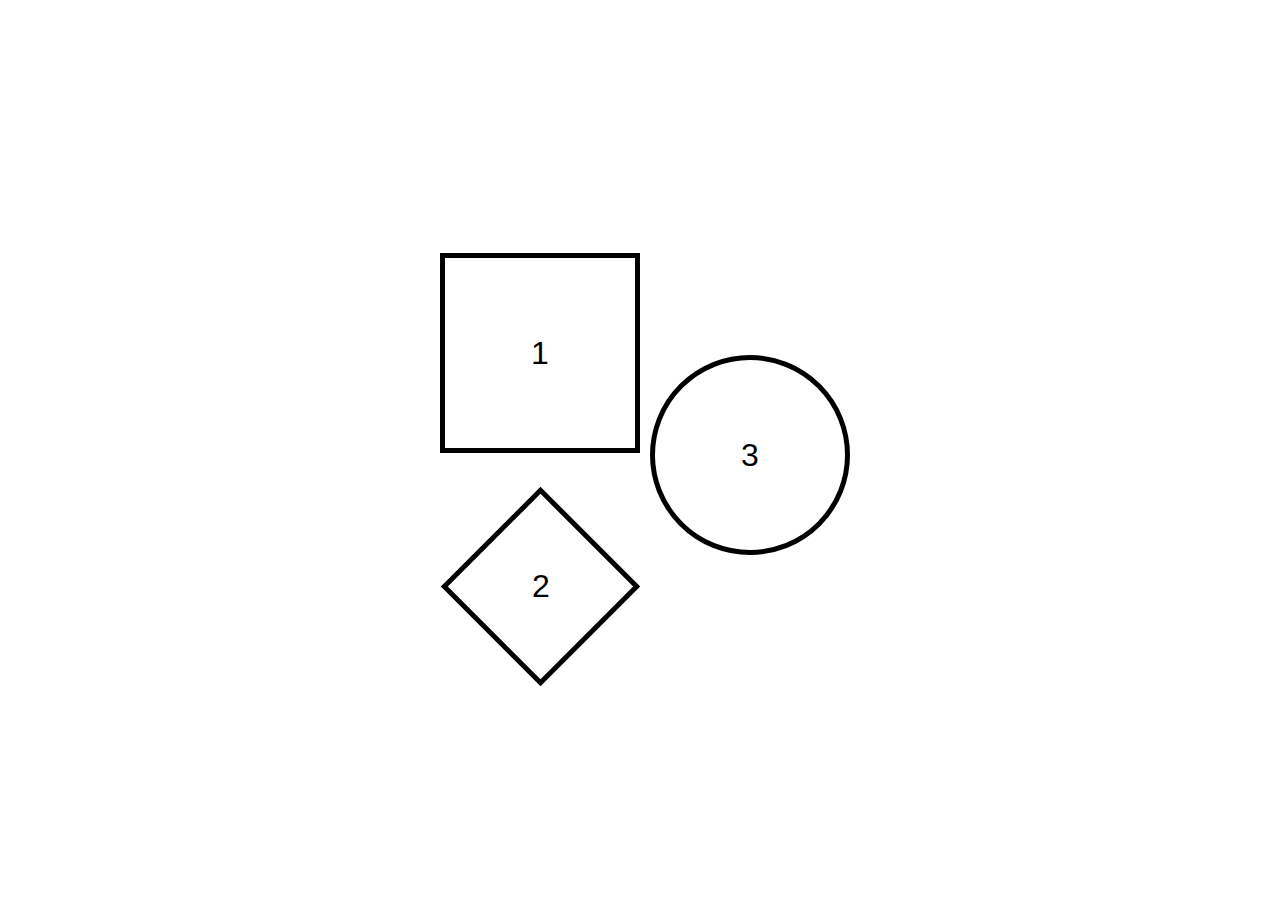
<file: project1/index.html>
<!DOCTYPE html>
<html lang="en">
<head>
    <link rel="stylesheet" href="style.css">
    <meta charset="UTF-8">
    <meta name="viewport" content="width=device-width, initial-scale=1.0">
    <title>shapes Game</title>
</head>
<body>
    <div id="main">
        <div id="boxof2">
            <div id="square" class="shape"><h1>1</h1></div>
            <div id="diamond" class="shape"><h1>2</h1></div> 
        </div>
        <div id="circle" class="shape"><h1>3</h1></div>
    </div>
</body>
</html>
</file>
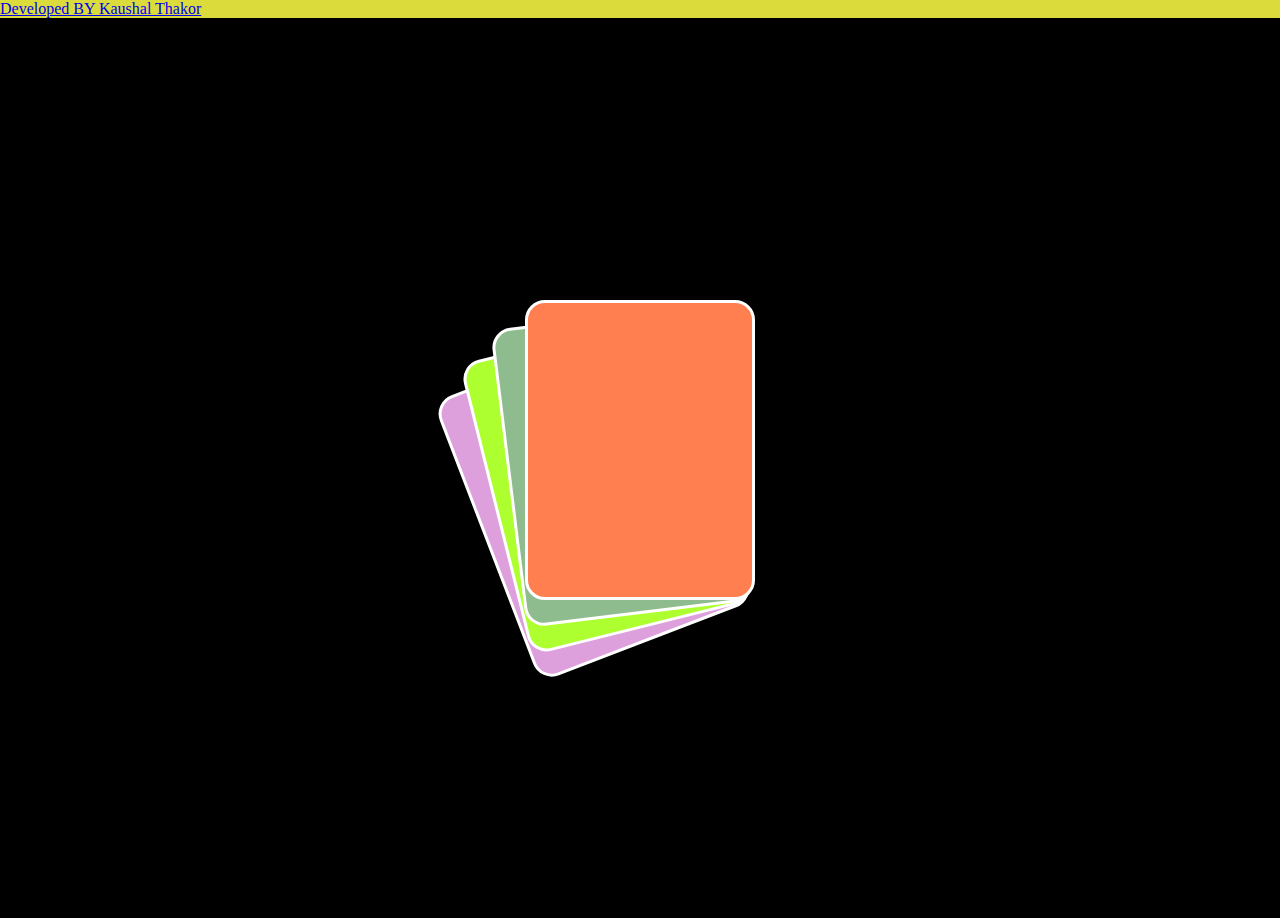
<file: project2/index.html>
<!DOCTYPE html>
<html lang="en">
<head>
    <link rel="stylesheet" href="style.css">
    <meta charset="UTF-8">
    <meta name="viewport" content="width=device-width, initial-scale=1.0">
    <title>cards</title>
</head>
<body style="background-color: rgb(219, 219, 60);">
    <a href="https://github.com/kaushalthakor">Developed BY Kaushal Thakor</a>
    <div id="main">
        
        
        <!-- <img src="https://images.unsplash.com/photo-1643725173053-ed68676f1878?w=500&auto=format&fit=crop&q=60&ixlib=rb-4.1.0&ixid=M3wxMjA3fDB8MHxzZWFyY2h8Mnx8cG9rZW1vbnxlbnwwfHwwfHx8MA%3D%3D" width="200" height="200" alt="pokemon"> -->

        <div id="card1" class="cards">

        </div>

        <!-- <img src="https://images.unsplash.com/photo-1609372332255-611485350f25?w=500&auto=format&fit=crop&q=60&ixlib=rb-4.1.0&ixid=M3wxMjA3fDB8MHxzZWFyY2h8M3x8cG9rZW1vbnxlbnwwfHwwfHx8MA%3D%3D" width="200" height="200" alt="pokemon"> -->

        <div id="card2" class="cards"></div>

        <!-- <img src="https://images.unsplash.com/photo-1609845768806-767fcfc317b6?w=500&auto=format&fit=crop&q=60&ixlib=rb-4.1.0&ixid=M3wxMjA3fDB8MHxzZWFyY2h8MTV8fHBva2Vtb258ZW58MHx8MHx8fDA%3D"woidth="200" height="200" alt="pokemon"> -->

        <div id="card3" class="cards"></div>

        <!-- <img src="https://images.unsplash.com/photo-1724114703697-999ce881b886?w=500&auto=format&fit=crop&q=60&ixlib=rb-4.1.0&ixid=M3wxMjA3fDB8MHxzZWFyY2h8NjB8fHBva2Vtb258ZW58MHx8MHx8fDA%3D"width="200" height="200" alt="pokemon"> -->

        <div id="card4" class="cards"></div>


        <!-- <div id="card1" class="card ">
            <h1>
                Y
            </h1>
        </div>
        <div id="card2" class="card">
            <h1>
                A
            </h1>
        </div>
        <div id="card3" class="card">
            <h1>
                S
            </h1>
        </div>
        <div id="card4" class="card">
            <h1>
                H
            </h1>
        </div> -->
        
        

    </div>
</body>
</html>
</file>
<file: project1/style.css>
* {
    margin: 0%;
    padding: 0%;
    box-sizing:border-box;
}

html,body {
    height: 100%;
    width: 100%;
}

/* body {
    background-color:lightgoldenrodyellow;
} */


#main {
    /* background-color:red; */
    height: 100%;   /*this is 50% of parent. and parent of main is body*/
    width: 100%;

    display: flex;
    align-items: center;
    justify-content: center;

    font-family:'Gill Sans', 'Gill Sans MT', Calibri, 'Trebuchet MS', sans-serif;
}

.shape {
    margin-top: 10px;
    margin-left: 10px;

    /* background-color:blue; */
    height: 200px;   /*this is 50% of parent. and parent of shape is main*/
    width: 200px;
    border-style: solid;
    border-width: 5px;
    align-items: center;
    justify-content: center;
    display: flex;
}

#circle {
    border-radius: 50%;
}

#diamond {
    /* height: 100px;
    width: 100px; */
    margin-top: 30%;
    rotate: 45deg;
    height: 141px;
    width: 141px;
    translate: 30px;
}


#diamond h1 {
    rotate: -45deg;
}

h1 {
    font-weight: normal;
}

#square:hover {
background-color: rgb(222, 51, 8);
}

#circle:hover {
    background-color: greenyellow ;
}

#diamond:hover {
    background-color: blue;
}
</file>
<file: project2/style.css>
* {
    margin: 0%;
    padding: 0%;
    box-sizing: border-box;
}

html,
body {
    height: 100%;
    width: 100%;
}

/* 
/* #main {
    display: flex;
    justify-content: center;
    align-items: center;
    background-color:black;
    height: 100%;
    width: 100%;

    
} */
.cards {
    border-style: solid;
    border-color: white;
    border-radius: 20px;
    height: 300px;
    width: 230px;

    position: absolute;
    top: 50%;
    left: 50%;
    transform: translate(-50%, -50%);

}

#card1 {
    z-index: 4;
    /* background-image: url("https://images.unsplash.com/photo-1643725173053-ed68676f1878?w=500&auto=format&fit=crop&q=60&ixlib=rb-4.1.0&ixid=M3wxMjA3fDB8MHxzZWFyY2h8Mnx8cG9rZW1vbnxlbnwwfHwwfHx8MA%3D%3D");
    background-size: cover;
    background-position: center;
    background-repeat: no-repeat; */
    background-color: rosybrown;

}

#card2 {
    z-index: 3;
    background-color: blue;

    rotate: -7deg;
}

#card3 {
    z-index: 2;
    background-color: green;

    rotate: -14deg;

}

#card4 {
    background-color: yellow;
    z-index: 1;
    rotate: -21deg;

}

*#main {

    height: 100%;
    width: 100%;

    /* display: flex;
    align-items: center;
    justify-content: center; */
    background-color: black;

}

.card {
    height: 300px;
    width: 230px;
    /* background-color: cadetblue; */

    /* border-style: solid;
    border-color: black;
    border-radius: 20px; */

    border: solid 2px black;
    border-radius: 20px;


    position: absolute;
    top: 50%;
    left: 50%;
    transform: translate(-50%, -50%);

    text-align: center;
}


#card1 {
    z-index: 4;
    background-color: coral;
    transform: translate(-50%, -50%);
    /*means card 1 is come at 4(forth)*/
}

#card2 {
    z-index: 3;
    background-color: darkseagreen;
    rotate: -7deg;
    /*means card 2 is come at 3(third)*/
}

#card2:hover {
    z-index: 40;
}

#card3 {
    z-index: 2;
    background-color: greenyellow;
    rotate: -14deg;
    /*means card 3 is come at 2(second)*/
}

#card3:hover {
    z-index: 40;
}

#card4 {
    z-index: 1;
    background-color: plum;
    rotate: -21deg;
    /*means card 4 is come at 1(first)*/
}

#card4:hover {
    z-index: 40;
}

#card1 h1 {
    color: black;
    padding-top: 130px;
    font-family: 'Gill Sans', 'Gill Sans MT', Calibri, 'Trebuchet MS', sans-serif;
    font-weight: bolder;
    font-size: 30px;


}


#card2 h1 {
    color: black;
    padding-top: 130px;
    font-family: 'Gill Sans', 'Gill Sans MT', Calibri, 'Trebuchet MS', sans-serif;
    font-weight: bolder;
    font-size: 30px;
}


#card3 h1 {
    color: black;
    padding-top: 130px;
    font-family: 'Gill Sans', 'Gill Sans MT', Calibri, 'Trebuchet MS', sans-serif;
    font-weight: bolder;
    font-size: 30px;
}


#card4 h1 {
    color: black;
    padding-top: 130px;
    font-family: 'Gill Sans', 'Gill Sans MT', Calibri, 'Trebuchet MS', sans-serif;
    font-weight: bolder;
    font-size: 30px;
}

#card1:hover {
    z-index: 40;
    background-image: url("https://images.unsplash.com/photo-1643725173053-ed68676f1878?w=500&auto=format&fit=crop&q=60&ixlib=rb-4.1.0&ixid=M3wxMjA3fDB8MHxzZWFyY2h8Mnx8cG9rZW1vbnxlbnwwfHwwfHx8MA%3D%3D");
    background-size: cover;
    background-position: center;
    background-repeat: no-repeat;
}

#card2:hover {
    z-index: 40;
    background-image: url("https://images.unsplash.com/photo-1609372332255-611485350f25?w=500&auto=format&fit=crop&q=60&ixlib=rb-4.1.0&ixid=M3wxMjA3fDB8MHxzZWFyY2h8M3x8cG9rZW1vbnxlbnwwfHwwfHx8MA%3D%3D");
    background-size: cover;
    background-position: center;
    background-repeat: no-repeat;
}


#card3:hover {
    z-index: 40;
    background-image: url("https://images.unsplash.com/photo-1609845768806-767fcfc317b6?w=500&auto=format&fit=crop&q=60&ixlib=rb-4.1.0&ixid=M3wxMjA3fDB8MHxzZWFyY2h8MTV8fHBva2Vtb258ZW58MHx8MHx8fDA%3D");
    background-size: cover;
    background-position: center;
    background-repeat: no-repeat;
}


#card4:hover {
    z-index: 40;
    background-image: url("https://images.unsplash.com/photo-1724114703697-999ce881b886?w=500&auto=format&fit=crop&q=60&ixlib=rb-4.1.0&ixid=M3wxMjA3fDB8MHxzZWFyY2h8NjB8fHBva2Vtb258ZW58MHx8MHx8fDA%3D");
    background-size: cover;
    background-position: center;
    background-repeat: no-repeat;
}
</file>
